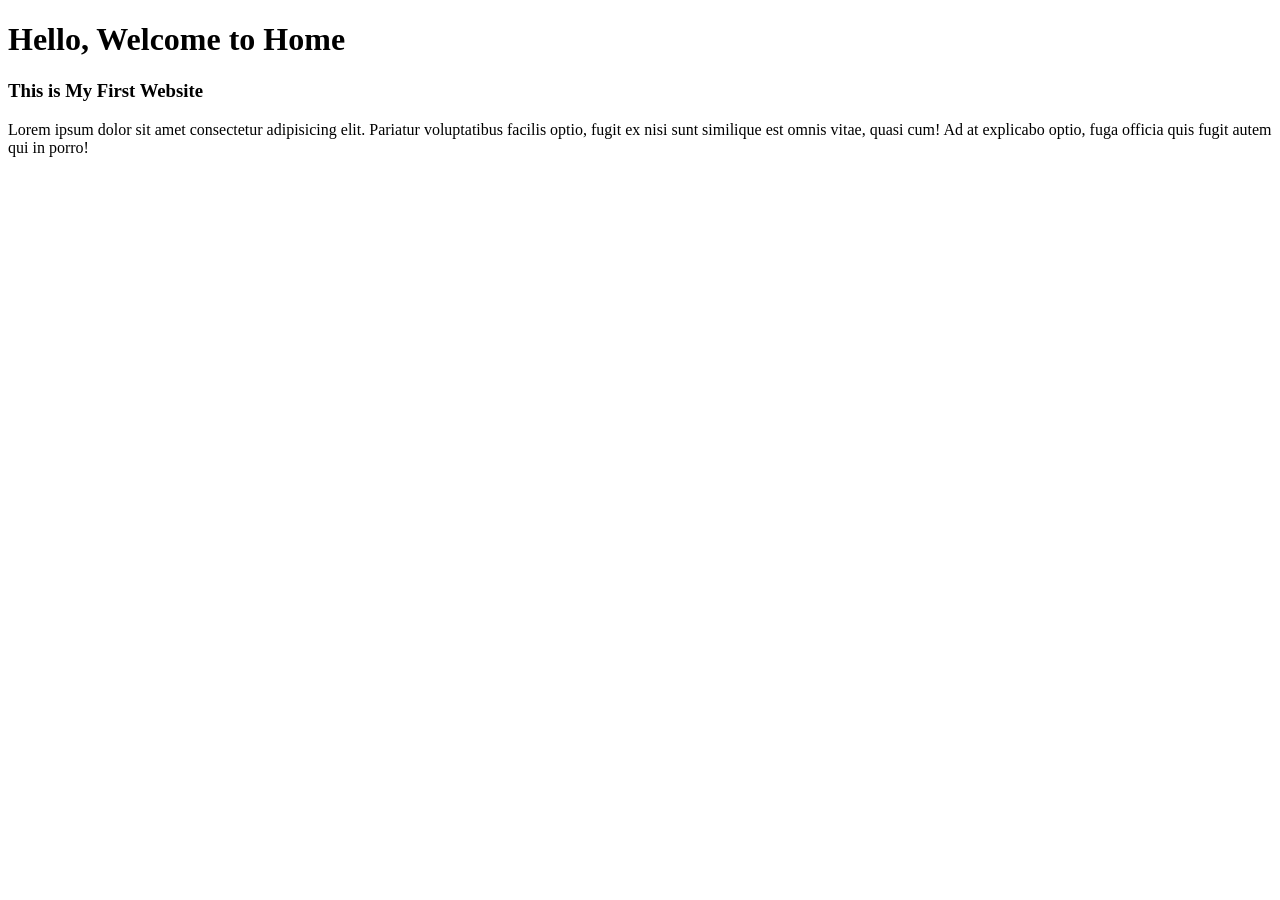
<file: C-1/index.html>
<!DOCTYPE html>
<html lang="en">

<head>
    <meta charset="UTF-8">
    <meta name="viewport" content="width=device-width, initial-scale=1.0">
    <title>My First Website</title>
</head>

<body>

    <h1>Hello, Welcome to Home</h1>
    <h3>This is My First Website</h3>

    <p>
        Lorem ipsum dolor sit amet consectetur adipisicing elit.
        Pariatur voluptatibus facilis optio, fugit ex nisi sunt
        similique est omnis vitae, quasi cum! Ad at explicabo optio,
        fuga officia quis fugit autem qui in porro!
    </p>

</body>

</html>
</file>
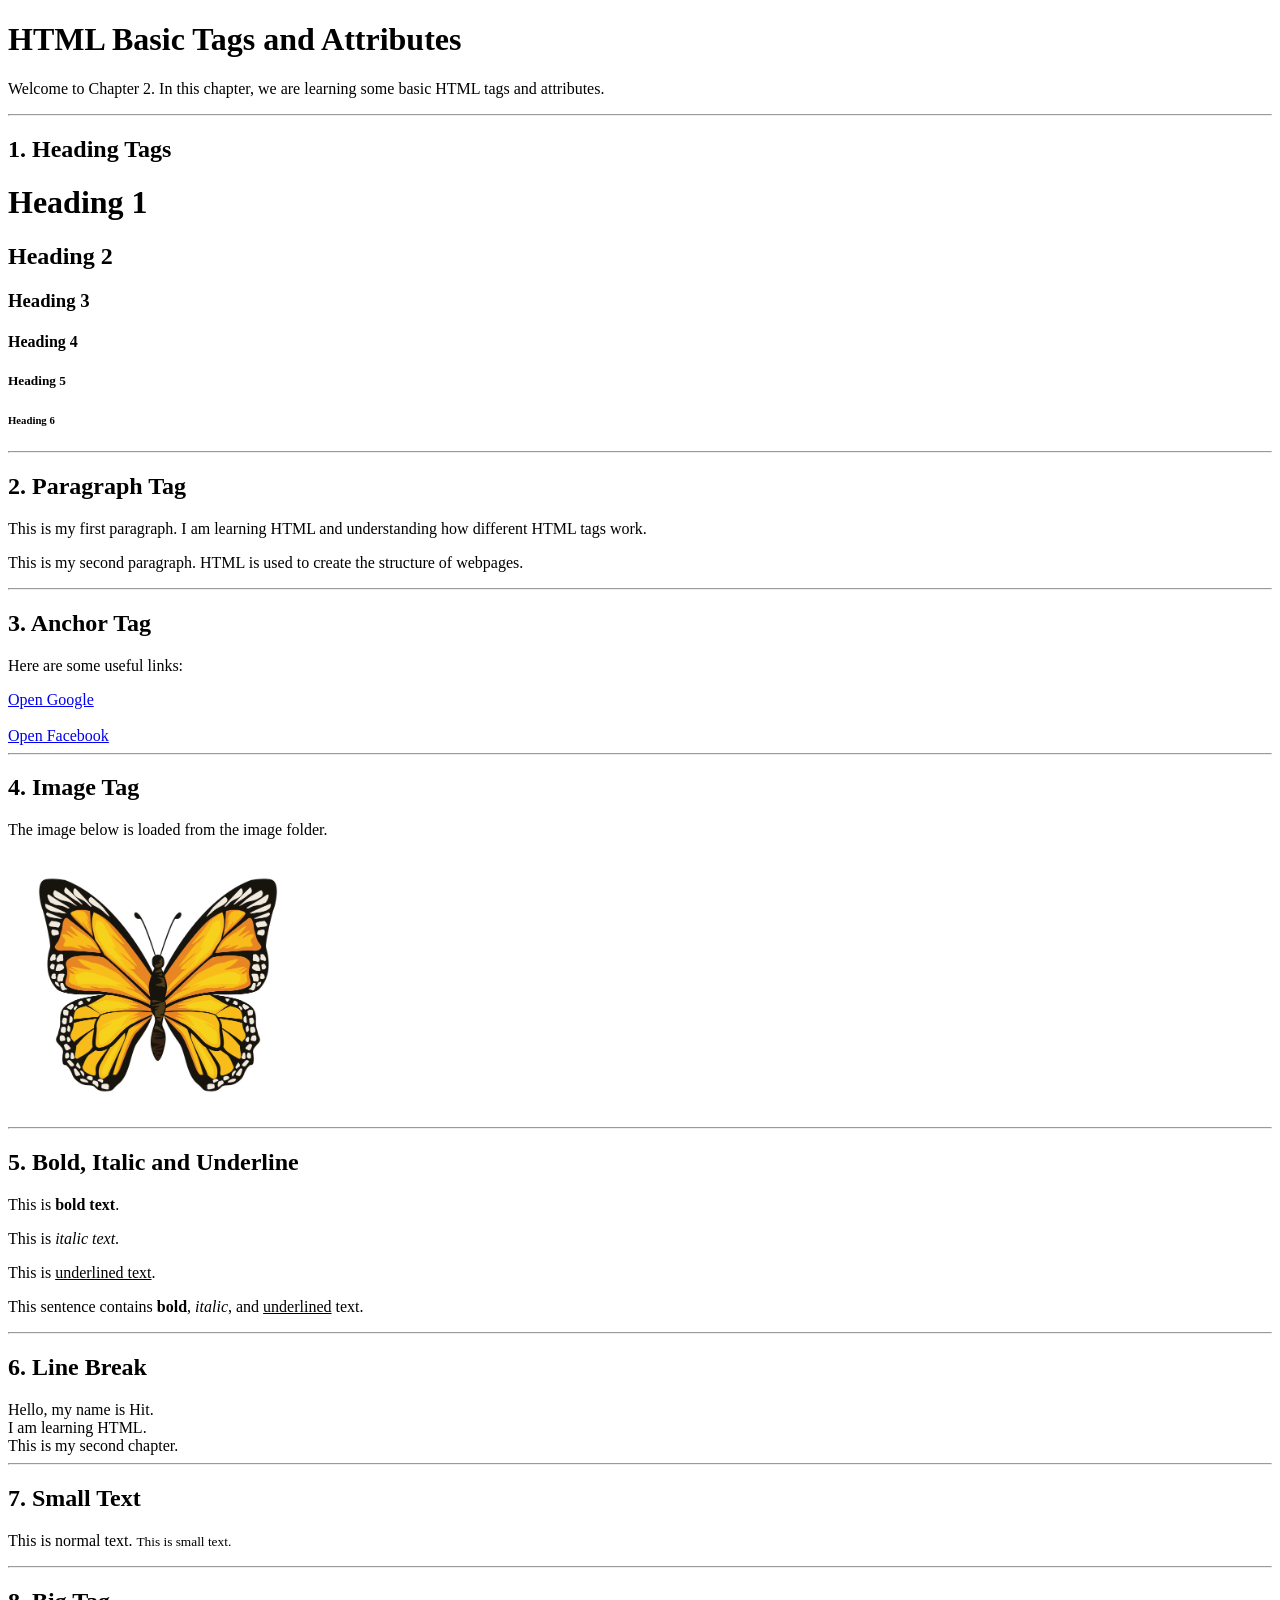
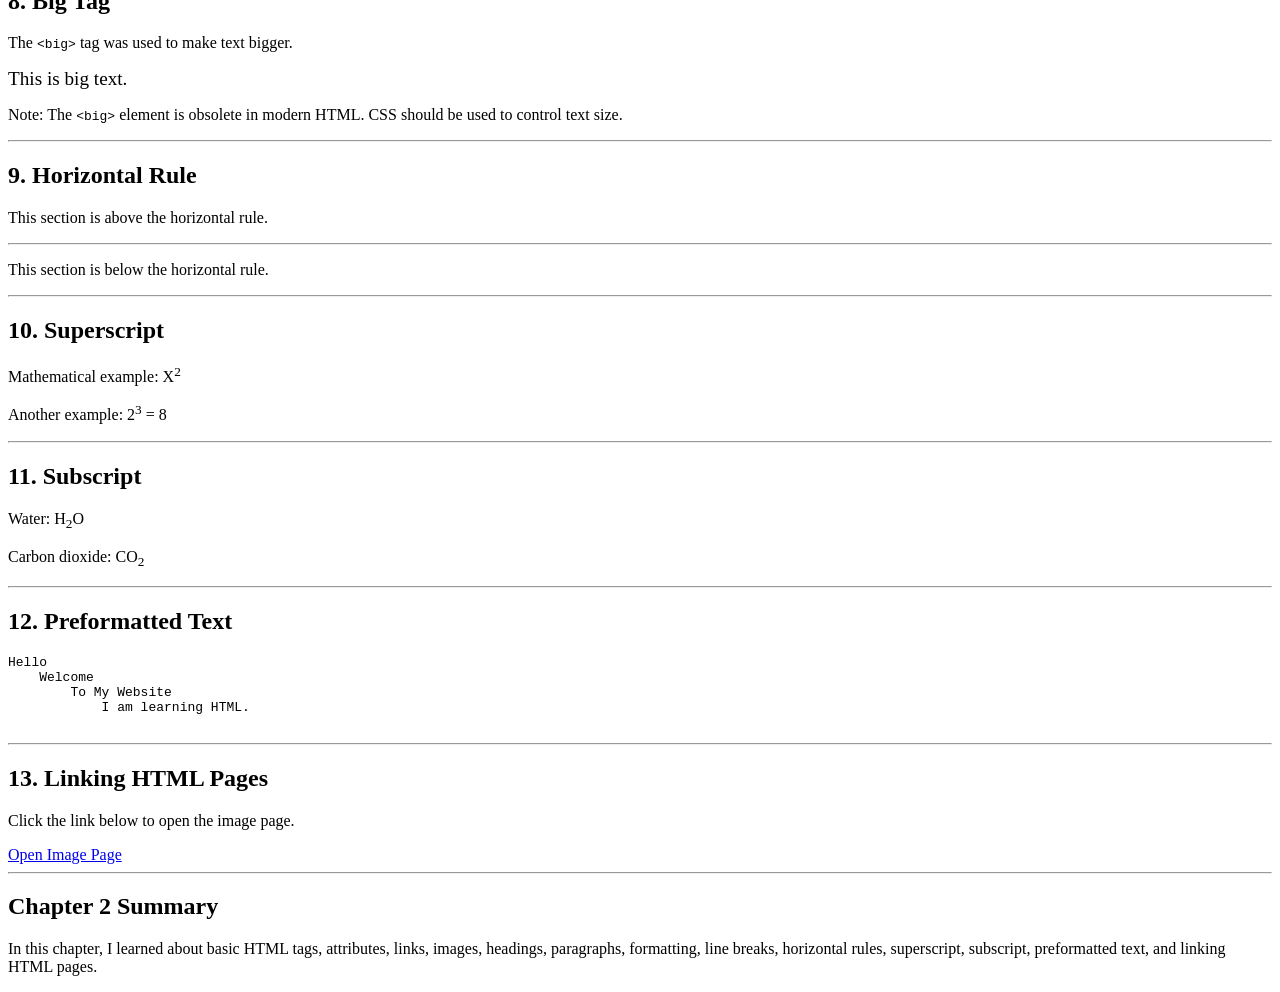
<file: C-2/index.html>
<!DOCTYPE html>
<html lang="en">

<head>
    <meta charset="UTF-8">
    <meta name="viewport" content="width=device-width, initial-scale=1.0">
    <title>HTML Basic Tags and Attributes</title>
</head>

<body>

    <!-- Main Heading -->
    <h1>HTML Basic Tags and Attributes</h1>

    <p>
        Welcome to Chapter 2. In this chapter, we are learning
        some basic HTML tags and attributes.
    </p>

    <hr>

    <!-- Heading Tags -->
    <h2>1. Heading Tags</h2>

    <h1>Heading 1</h1>
    <h2>Heading 2</h2>
    <h3>Heading 3</h3>
    <h4>Heading 4</h4>
    <h5>Heading 5</h5>
    <h6>Heading 6</h6>

    <hr>

    <!-- Paragraph -->
    <h2>2. Paragraph Tag</h2>

    <p>
        This is my first paragraph. I am learning HTML and
        understanding how different HTML tags work.
    </p>

    <p>
        This is my second paragraph. HTML is used to create
        the structure of webpages.
    </p>

    <hr>

    <!-- Anchor Tag -->
    <h2>3. Anchor Tag</h2>

    <p>Here are some useful links:</p>

    <a href="https://www.google.com">
        Open Google
    </a>

    <br><br>

    <a href="https://www.facebook.com">
        Open Facebook
    </a>

    <hr>

    <!-- Image -->
    <h2>4. Image Tag</h2>

    <p>
        The image below is loaded from the image folder.
    </p>

    <img
        src="image/yellow-beauty-butterfly-insect-icon_18591-82368.avif"
        alt="A sample image"
        width="300"
    >

    <hr>

    <!-- Bold, Italic and Underline -->
    <h2>5. Bold, Italic and Underline</h2>

    <p>
        This is <b>bold text</b>.
    </p>

    <p>
        This is <i>italic text</i>.
    </p>

    <p>
        This is <u>underlined text</u>.
    </p>

    <p>
        This sentence contains
        <b>bold</b>,
        <i>italic</i>, and
        <u>underlined</u> text.
    </p>

    <hr>

    <!-- Line Break -->
    <h2>6. Line Break</h2>

    Hello, my name is Hit.
    <br>
    I am learning HTML.
    <br>
    This is my second chapter.

    <hr>

    <!-- Small Text -->
    <h2>7. Small Text</h2>

    <p>
        This is normal text.
        <small>This is small text.</small>
    </p>

    <hr>

    <!-- Big Tag -->
    <h2>8. Big Tag</h2>

    <p>
        The <code>&lt;big&gt;</code> tag was used to make text bigger.
    </p>

    <p>
        <big>This is big text.</big>
    </p>

    <p>
        Note: The <code>&lt;big&gt;</code> element is obsolete in
        modern HTML. CSS should be used to control text size.
    </p>

    <hr>

    <!-- Horizontal Rule -->
    <h2>9. Horizontal Rule</h2>

    <p>
        This section is above the horizontal rule.
    </p>

    <hr>

    <p>
        This section is below the horizontal rule.
    </p>

    <hr>

    <!-- Superscript -->
    <h2>10. Superscript</h2>

    <p>
        Mathematical example:
        X<sup>2</sup>
    </p>

    <p>
        Another example:
        2<sup>3</sup> = 8
    </p>

    <hr>

    <!-- Subscript -->
    <h2>11. Subscript</h2>

    <p>
        Water:
        H<sub>2</sub>O
    </p>

    <p>
        Carbon dioxide:
        CO<sub>2</sub>
    </p>

    <hr>

    <!-- Preformatted Text -->
    <h2>12. Preformatted Text</h2>

    <pre>
Hello
    Welcome
        To My Website
            I am learning HTML.
    </pre>

    <hr>

    <!-- Linking HTML Pages -->
    <h2>13. Linking HTML Pages</h2>

    <p>
        Click the link below to open the image page.
    </p>

    <a href="image.html">
        Open Image Page
    </a>

    <hr>

    <!-- Chapter Summary -->
    <h2>Chapter 2 Summary</h2>

    <p>
        In this chapter, I learned about basic HTML tags,
        attributes, links, images, headings, paragraphs,
        formatting, line breaks, horizontal rules,
        superscript, subscript, preformatted text,
        and linking HTML pages.
    </p>

</body>

</html>
</file>
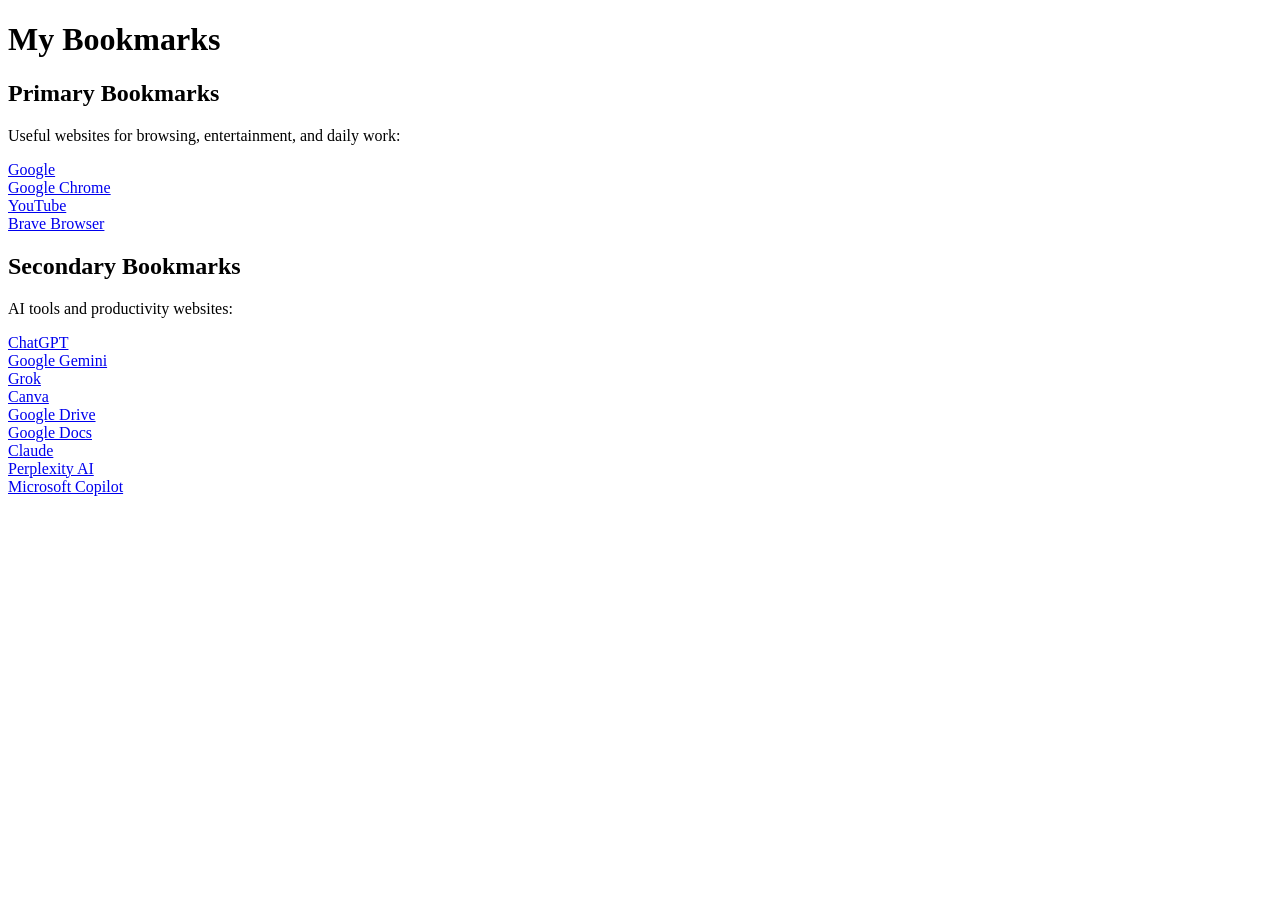
<file: C-3/index.html>
<!DOCTYPE html>
<html lang="en">
<head>
    <meta charset="UTF-8">
    <meta name="viewport" content="width=device-width, initial-scale=1.0">
    <title>My Bookmarks Manager</title>
</head>
<body>
    <h1>My Bookmarks</h1>

    <h2>Primary Bookmarks</h2>
    <p>Useful websites for browsing, entertainment, and daily work:</p>

    <a href="https://www.google.com" target="_blank">Google</a><br>
    <a href="https://www.google.com/chrome/" target="_blank">Google Chrome</a><br>
    <a href="https://www.youtube.com" target="_blank">YouTube</a><br>
    <a href="https://brave.com" target="_blank">Brave Browser</a>

    <h2>Secondary Bookmarks</h2>
    <p>AI tools and productivity websites:</p>

    <a href="https://chatgpt.com" target="_blank">ChatGPT</a><br>
    <a href="https://gemini.google.com" target="_blank">Google Gemini</a><br>
    <a href="https://grok.com" target="_blank">Grok</a><br>
    <a href="https://www.canva.com" target="_blank">Canva</a><br>
    <a href="https://drive.google.com" target="_blank">Google Drive</a><br>
    <a href="https://docs.google.com" target="_blank">Google Docs</a><br>
    <a href="https://claude.ai" target="_blank">Claude</a><br>
    <a href="https://www.perplexity.ai" target="_blank">Perplexity AI</a><br>
    <a href="https://www.microsoft.com/microsoft-365/copilot" target="_blank">Microsoft Copilot</a>
</body>
</html>
</file>
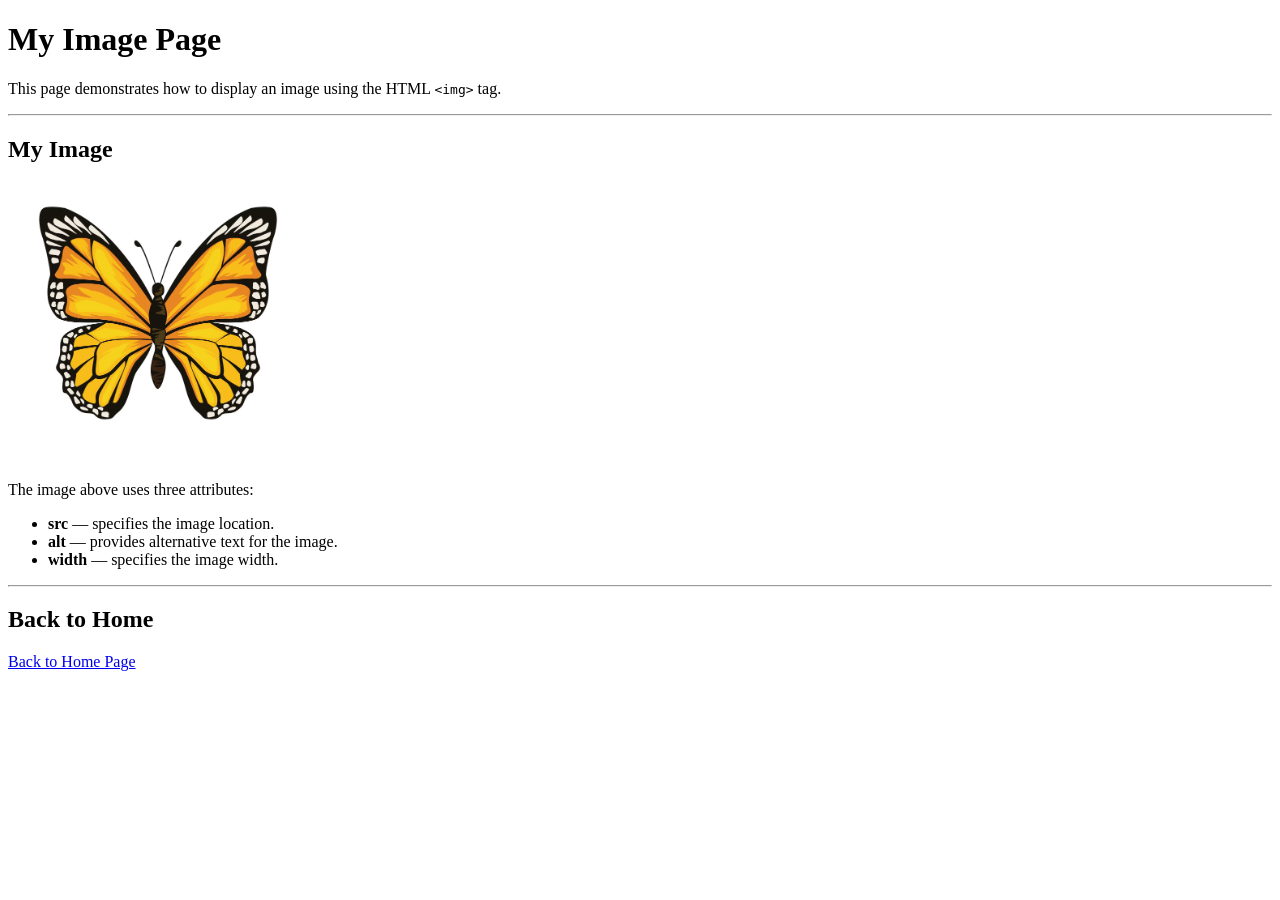
<file: C-2/image.html>
<!DOCTYPE html>
<html lang="en">

<head>
    <meta charset="UTF-8">
    <meta name="viewport" content="width=device-width, initial-scale=1.0">
    <title>Image Page</title>
</head>

<body>

    <h1>My Image Page</h1>

    <p>
        This page demonstrates how to display an image
        using the HTML <code>&lt;img&gt;</code> tag.
    </p>

    <hr>

    <h2>My Image</h2>

    <img
        src="image/yellow-beauty-butterfly-insect-icon_18591-82368.avif"
        alt="A sample image"
        width="300"
    >

    <br><br>

    <p>
        The image above uses three attributes:
    </p>

    <ul>
        <li><b>src</b> — specifies the image location.</li>
        <li><b>alt</b> — provides alternative text for the image.</li>
        <li><b>width</b> — specifies the image width.</li>
    </ul>

    <hr>

    <h2>Back to Home</h2>

    <a href="index.html">
        Back to Home Page
    </a>

</body>

</html>
</file>
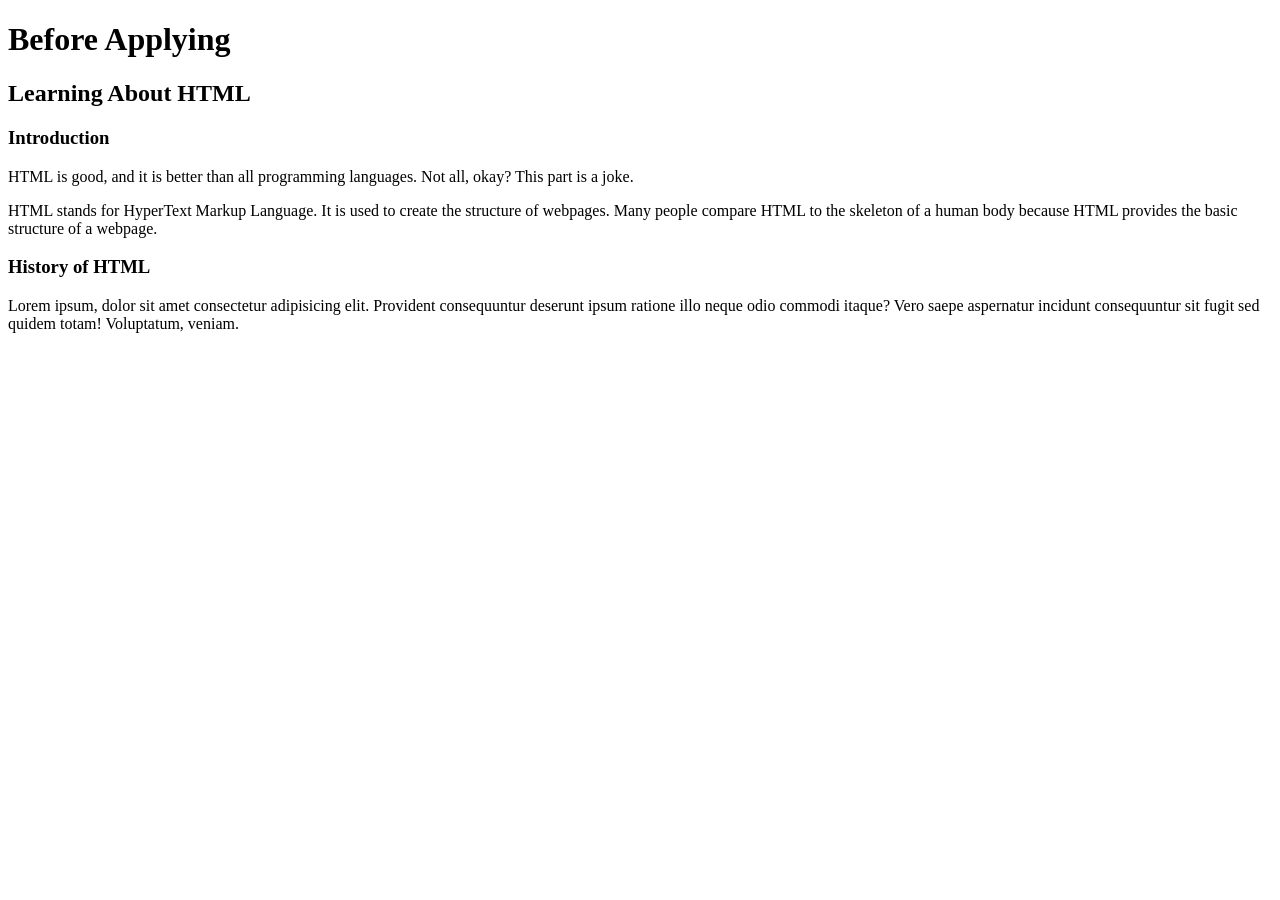
<file: C-2/Prectical/1_problem.html>
<!DOCTYPE html>
<html lang="en">

<head>
    <meta charset="UTF-8">
    <meta name="viewport" content="width=device-width, initial-scale=1.0">
    <title>Learning About HTML</title>
</head>

<body>

    <h1>Before Applying</h1>

    <h2>Learning About HTML</h2>

    <h3>Introduction</h3>

    <p>
        HTML is good, and it is better than all programming languages.
        Not all, okay? This part is a joke.
    </p>

    <p>
        HTML stands for HyperText Markup Language. It is used to create
        the structure of webpages. Many people compare HTML to the
        skeleton of a human body because HTML provides the basic
        structure of a webpage.
    </p>

    <h3>History of HTML</h3>

    <p>
        Lorem ipsum, dolor sit amet consectetur adipisicing elit.
        Provident consequuntur deserunt ipsum ratione illo neque odio
        commodi itaque? Vero saepe aspernatur incidunt consequuntur sit
        fugit sed quidem totam! Voluptatum, veniam.
    </p>

</body>

</html>
</file>
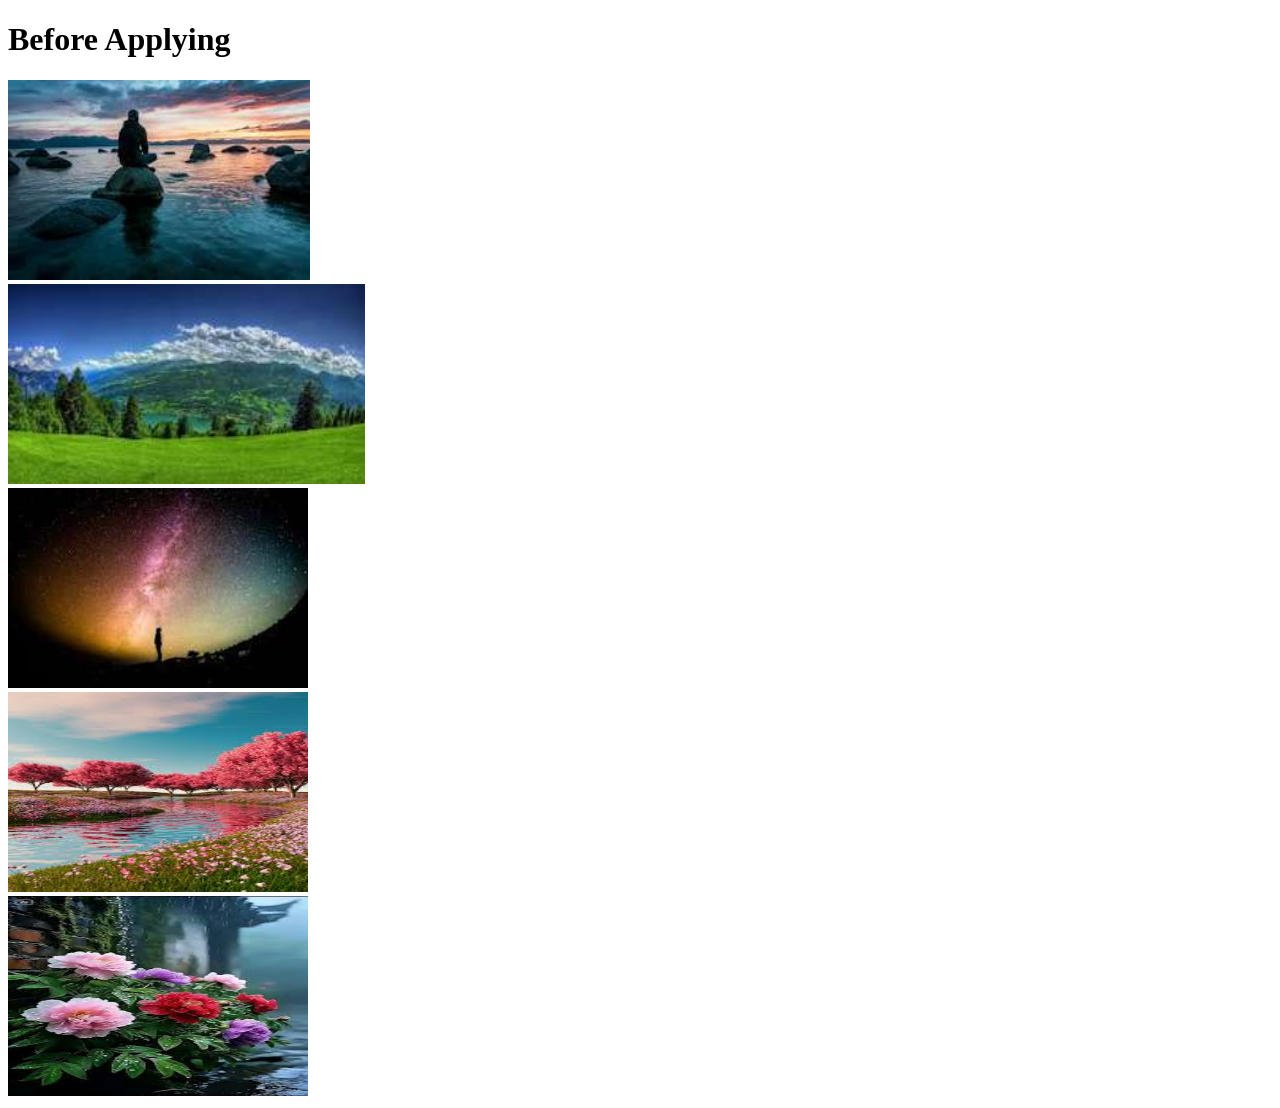
<file: C-2/Prectical/2_problem.html>
<!doctype html>
<html lang="en">
  <head>
    <meta charset="UTF-8" />
    <meta name="viewport" content="width=device-width, initial-scale=1.0" />
    <title>Image Label</title>
  </head>

  <body>
    <h1>Before Applying</h1>

    <img
      src="[data-uri]"
      alt="Yellow butterfly"
      height="200"
    />
    <br />
    <img
      src="[data-uri]"
      alt="Yellow butterfly"
      height="200"
    />
    <br />
    <img
      src="[data-uri]"
      alt="Yellow butterfly"
      height="200"
    />
    <br />
    <img
      src="[data-uri]"
      alt="Yellow butterfly"
      height="200"
      width="300"
    />
    <br />
    <img
      src="[data-uri]"
      alt="Yellow butterfly"
      height="200"
      width="300"
    />
  </body>
</html>
</file>
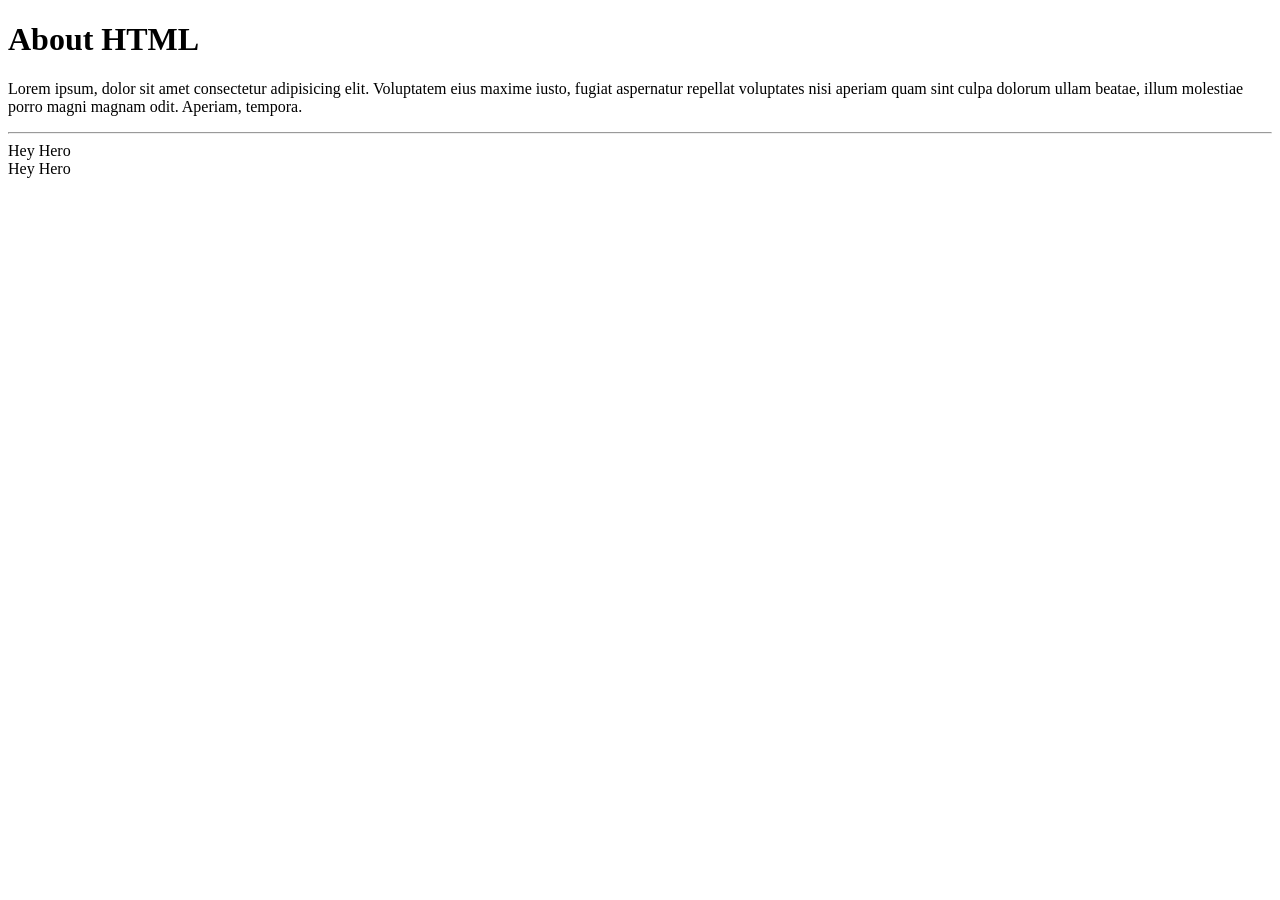
<file: C-2/Prectical/3_problem.html>
<!DOCTYPE html>
<!-- This tells the browser that we are using HTML5 -->

<html lang="en">
<!-- The HTML document starts here.
     lang="en" means the page language is English. -->

<head>
    <!-- The <head> contains information about the webpage.
         This information is mostly not directly shown on the page. -->

    <meta charset="UTF-8">
    <!-- Allows the browser to correctly display characters and symbols. -->

    <meta name="viewport" content="width=device-width, initial-scale=1.0">
    <!-- Makes the webpage adjust properly to different screen sizes,
         such as mobile, tablet, and computer. -->

    <title>HTML Book</title>
    <!-- This text appears in the browser tab. -->

</head>

<body>
    <!-- Everything inside <body> is displayed on the webpage. -->

    <h1>About HTML</h1>
    <!-- <h1> creates the main/largest heading.
         Browser displays: "About HTML" -->

    <p>
        Lorem ipsum, dolor sit amet consectetur adipisicing elit.
        Voluptatem eius maxime iusto, fugiat aspernatur repellat
        voluptates nisi aperiam quam sint culpa dolorum ullam beatae,
        illum molestiae porro magni magnam odit. Aperiam, tempora.
    </p>
    <!-- <p> creates a paragraph.
         The browser displays this text as a paragraph. -->

    <hr>
    <!-- <hr> creates a horizontal line across the page.
         It separates the content above and below it. -->

    <span>Hey</span>
    <!-- <span> is an inline element.
         "Hey" appears on the current line. -->

    <span>Hero</span>
    <!-- Another inline element.
         Because span is inline, "Hero" appears next to "Hey".
         Result: Hey Hero -->

    <br>
    <!-- <br> means line break.
         It moves the next content to a new line. -->

    <span>Hey</span>
    <!-- This "Hey" appears on the new line. -->

    <span>Hero</span>
    <!-- This is also inline, so it appears next to the second "Hey".
         Result:
         Hey Hero
         Hey Hero -->

</body>

</html>
<!-- The HTML document ends here. -->
</file>
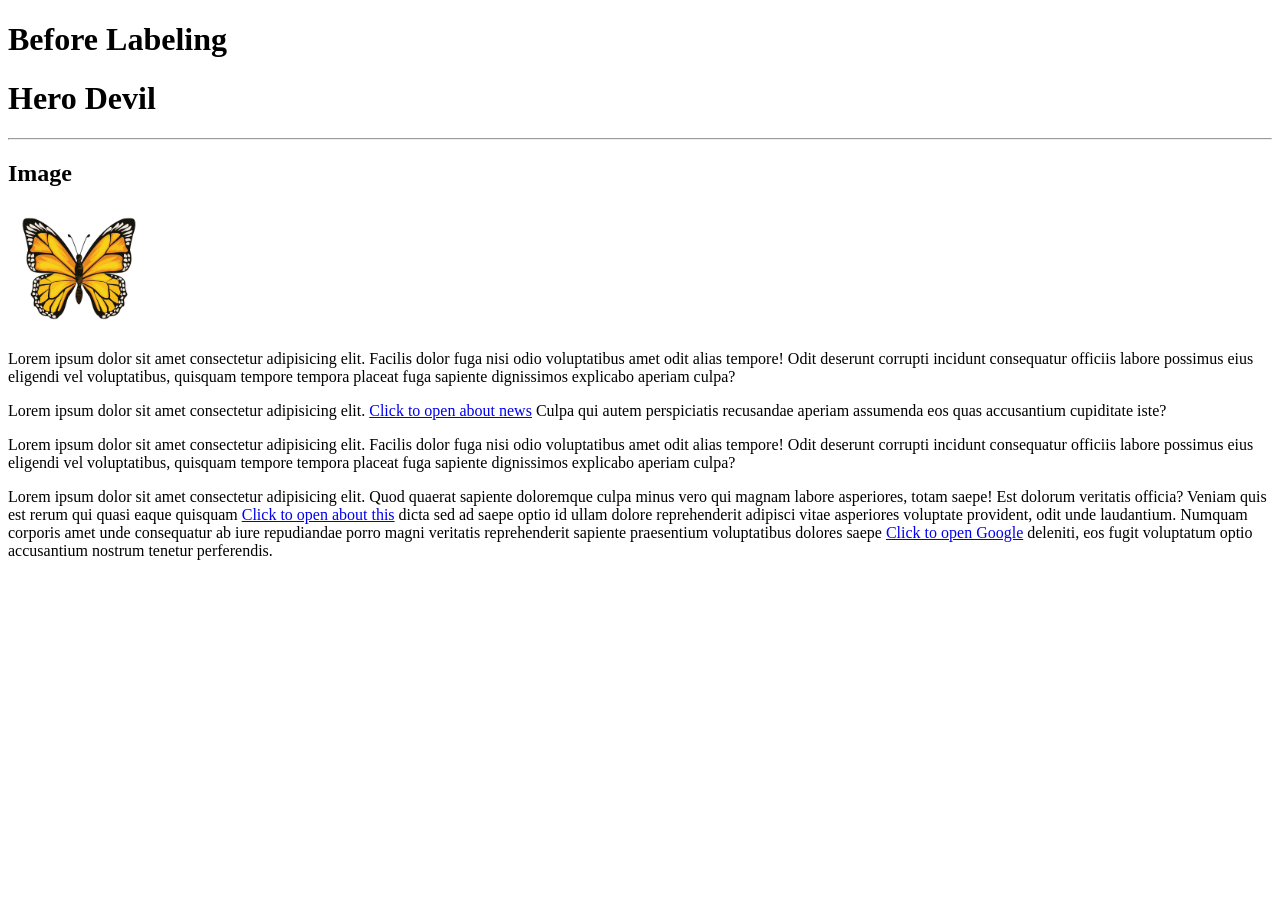
<file: C-2/Prectical/5_problam.html>
<!DOCTYPE html>
<html lang="en">

<head>
    <meta charset="UTF-8">
    <meta name="viewport" content="width=device-width, initial-scale=1.0">
    <title>Heroes - Wikipedia</title>
</head>

<body>

    <h1>Before Labeling</h1>

    <h1>Hero Devil</h1>

    <hr>

    <h2>Image</h2>

    <img src="image/yellow-beauty-butterfly-insect-icon_18591-82368.avif"
        alt="Yellow butterfly" height="123">

    <p>
        Lorem ipsum dolor sit amet consectetur adipisicing elit.
        Facilis dolor fuga nisi odio voluptatibus amet odit alias tempore!
        Odit deserunt corrupti incidunt consequatur officiis labore possimus
        eius eligendi vel voluptatibus, quisquam tempore tempora placeat fuga
        sapiente dignissimos explicabo aperiam culpa?
    </p>

    <p>
        Lorem ipsum dolor sit amet consectetur adipisicing elit.
        <a href="https://google.com">Click to open about news</a>
        Culpa qui autem perspiciatis recusandae aperiam assumenda eos quas
        accusantium cupiditate iste?
    </p>

    <p>
        Lorem ipsum dolor sit amet consectetur adipisicing elit.
        Facilis dolor fuga nisi odio voluptatibus amet odit alias tempore!
        Odit deserunt corrupti incidunt consequatur officiis labore possimus
        eius eligendi vel voluptatibus, quisquam tempore tempora placeat fuga
        sapiente dignissimos explicabo aperiam culpa?
    </p>

    <p>
        Lorem ipsum dolor sit amet consectetur adipisicing elit.
        Quod quaerat sapiente doloremque culpa minus vero qui magnam labore
        asperiores, totam saepe! Est dolorum veritatis officia? Veniam quis
        est rerum qui quasi eaque quisquam
        <a href="https://google.com">Click to open about this</a>
        dicta sed ad saepe optio id ullam dolore reprehenderit adipisci vitae
        asperiores voluptate provident, odit unde laudantium.
        Numquam corporis amet unde consequatur ab iure repudiandae porro magni
        veritatis reprehenderit sapiente praesentium voluptatibus dolores saepe
        <a href="https://google.com">Click to open Google</a>
        deleniti, eos fugit voluptatum optio accusantium nostrum tenetur
        perferendis.
    </p>


</body>

</html>
</file>
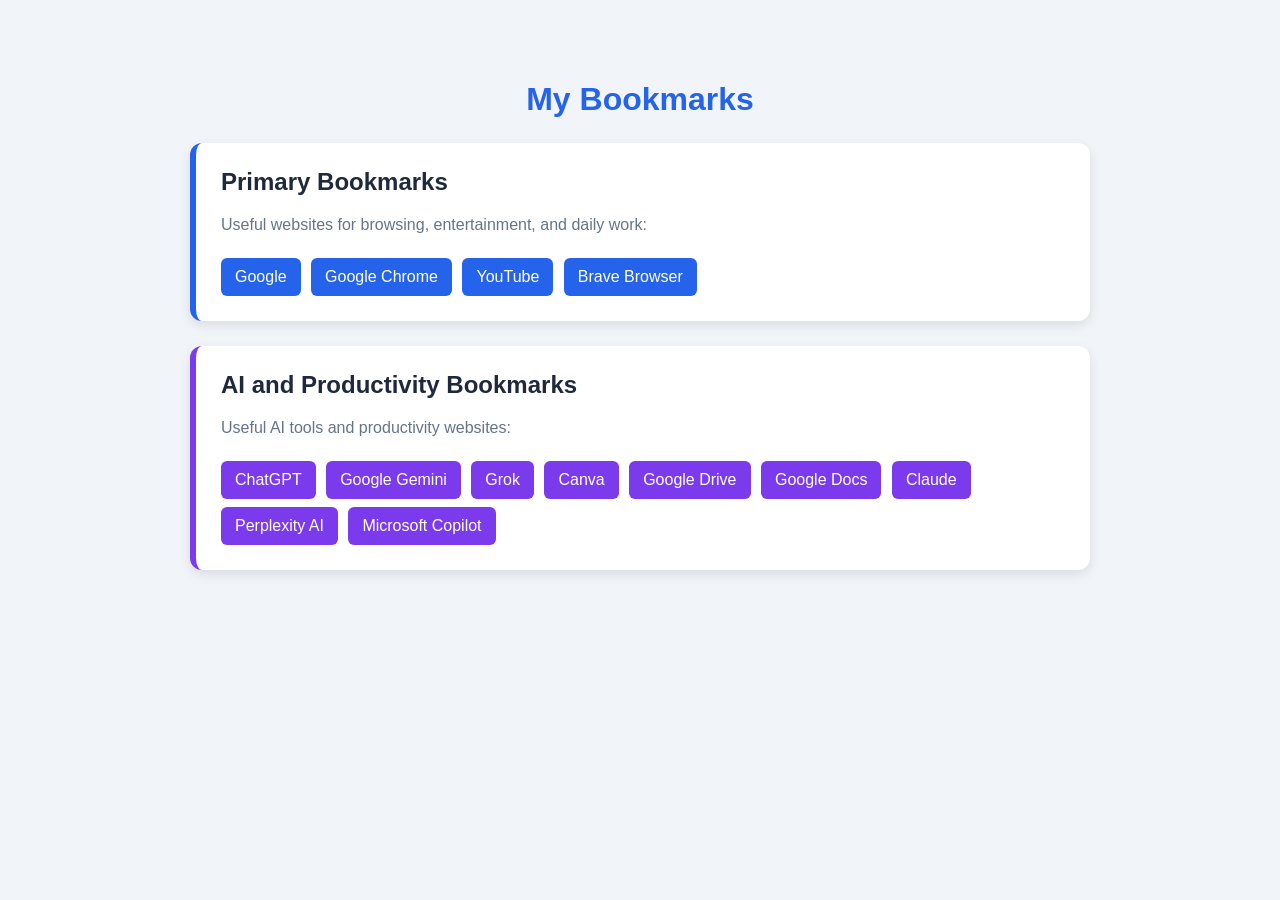
<file: C-3/AI using Builde BookMark/main.html>
<!DOCTYPE html>
<html lang="en">
<head>
    <meta charset="UTF-8">
    <meta name="viewport" content="width=device-width, initial-scale=1.0">
    <title>My Bookmarks Manager</title>
    <link rel="stylesheet" href="css/main.css">
</head>
<body>
    <main class="container">
        <h1>My Bookmarks</h1>

        <section class="bookmark-section primary">
            <h2>Primary Bookmarks</h2>
            <p>Useful websites for browsing, entertainment, and daily work:</p>

            <a href="https://www.google.com" target="_blank">Google</a>
            <a href="https://www.google.com/chrome/" target="_blank">Google Chrome</a>
            <a href="https://www.youtube.com" target="_blank">YouTube</a>
            <a href="https://brave.com" target="_blank">Brave Browser</a>
        </section>

        <section class="bookmark-section secondary">
            <h2>AI and Productivity Bookmarks</h2>
            <p>Useful AI tools and productivity websites:</p>

            <a href="https://chatgpt.com" target="_blank">ChatGPT</a>
            <a href="https://gemini.google.com" target="_blank">Google Gemini</a>
            <a href="https://grok.com" target="_blank">Grok</a>
            <a href="https://www.canva.com" target="_blank">Canva</a>
            <a href="https://drive.google.com" target="_blank">Google Drive</a>
            <a href="https://docs.google.com" target="_blank">Google Docs</a>
            <a href="https://claude.ai" target="_blank">Claude</a>
            <a href="https://www.perplexity.ai" target="_blank">Perplexity AI</a>
            <a href="https://www.microsoft.com/microsoft-365/copilot" target="_blank">
                Microsoft Copilot
            </a>
        </section>
    </main>
</body>
</html>
</file>
<file: C-3/AI using Builde BookMark/css/main.css>
/* Change the style of the whole page */
body {
    margin: 0;
    font-family: Arial, sans-serif;
    background-color: #f1f5f9;
    color: #1e293b;
}

/* Keep the content centered and limit its width */
.container {
    max-width: 900px;
    margin: 40px auto;
    padding: 20px;
}

/* Style the main heading */
h1 {
    text-align: center;
    color: #2563eb;
}

/* Create a card for each bookmark group */
.bookmark-section {
    margin-top: 25px;
    padding: 25px;
    border-radius: 12px;
    background-color: white;
    box-shadow: 0 4px 12px #0000001a;
}

/* Primary section color */
.primary {
    border-left: 6px solid #2563eb;
}

/* AI section color */
.secondary {
    border-left: 6px solid #7c3aed;
}

/* Style section headings */
h2 {
    margin-top: 0;
}

/* Style the description text */
p {
    color: #64748b;
}

/* Make each link look like a button */
a {
    display: inline-block;
    margin: 8px 6px 0 0;
    padding: 10px 14px;
    border-radius: 6px;
    background-color: #2563eb;
    color: white;
    text-decoration: none;
}

/* Change the link color when the mouse is over it */
a:hover {
    background-color: #1d4ed8;
}

/* Use a purple color for AI links */
.secondary a {
    background-color: #7c3aed;
}

.secondary a:hover {
    background-color: #6d28d9;
}
</file>
